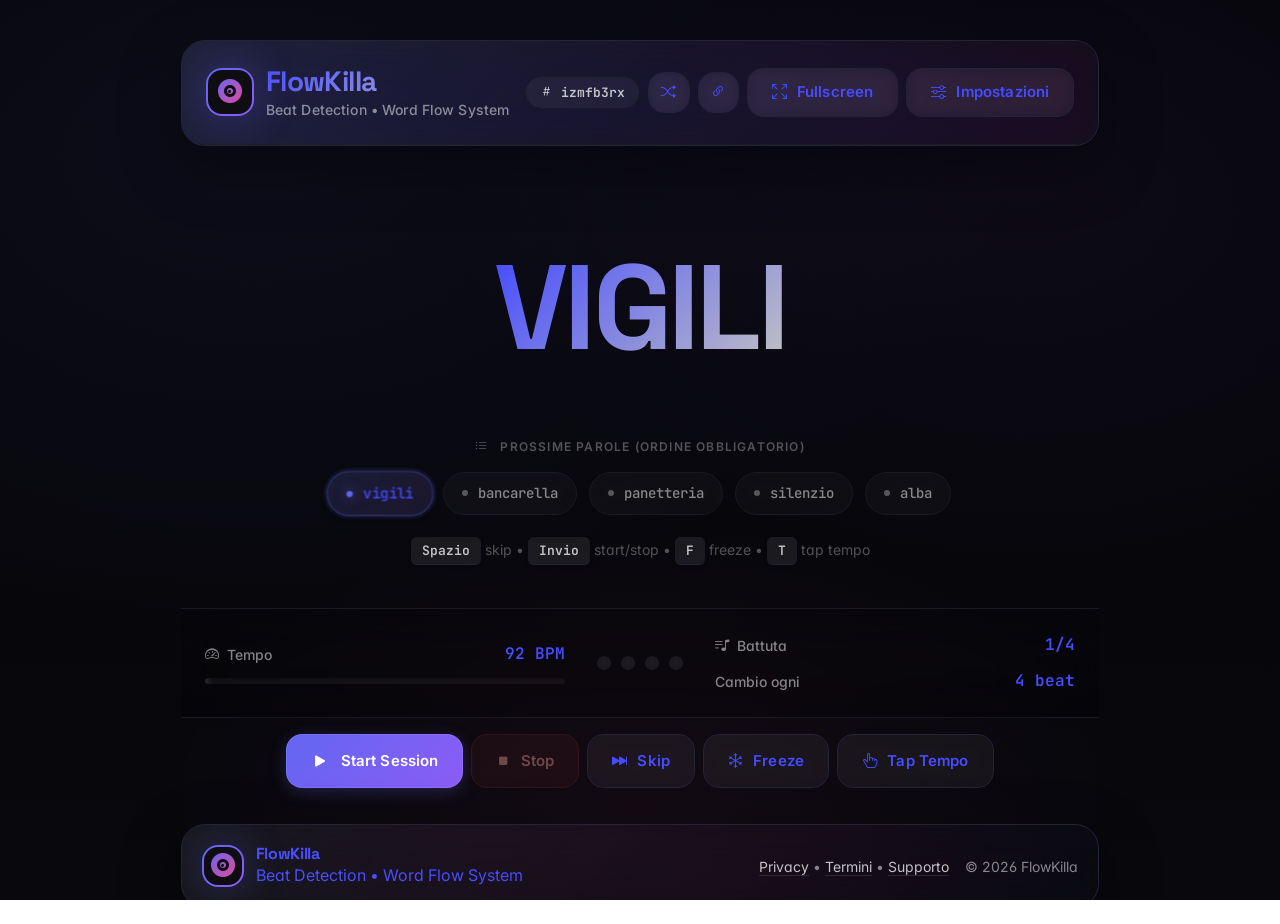
<file: index.html>
<!doctype html>
<html lang="it">
<head>
    <meta charset="utf-8" />
    <meta name="viewport" content="width=device-width,initial-scale=1,viewport-fit=cover" />
    <title>Freestyle Pro — AI Beat Detection + Word Flow</title>
    <!-- Bootstrap -->
    <link href="https://cdn.jsdelivr.net/npm/bootstrap@5.3.3/dist/css/bootstrap.min.css" rel="stylesheet">
    <!-- Bootstrap Icons -->
    <link href="https://cdn.jsdelivr.net/npm/bootstrap-icons@1.11.3/font/bootstrap-icons.css" rel="stylesheet">
    <!-- Fonts -->
    <link rel="preconnect" href="https://fonts.googleapis.com">
    <link rel="preconnect" href="https://fonts.gstatic.com" crossorigin>
    <link href="https://fonts.googleapis.com/css2?family=Inter:wght@300;400;500;600;700;800;900&family=Space+Grotesk:wght@400;500;600;700&family=JetBrains+Mono:wght@400;600&display=swap" rel="stylesheet">
    <link href="css/style.css" rel="stylesheet">
</head>
<body>
    <a class="skip-link" href="#main">Salta al contenuto</a>
    <div id="app-root">
        <!-- We'll inject partials here -->
        <div id="layout-shell-placeholder"></div>
    </div>
    <!-- Mobile Dock placeholder -->
    <div id="mobile-dock-placeholder"></div>
    <!-- Settings Offcanvas placeholder -->
    <div id="settings-placeholder"></div>
    <!-- Toast placeholder -->
    <div id="toast-placeholder"></div>

    <script src="https://cdn.jsdelivr.net/npm/bootstrap@5.3.3/dist/js/bootstrap.bundle.min.js"></script>
    <script src="js/app.js"></script>
    <script src="js/word_banks.js"></script>
    <script src="js/app-main.js"></script>
</body>
</html>
</file>
<file: css/style.css>
:root {
    --bg-base: #050508;
    --bg-elevated: #0d0d12;
    --bg-float: #12121a;

    --line-subtle: #1a1a24;
    --line-default: #23233a;
    --line-emphasis: #2d2d48;

    --text-primary: #464cff;
    --text-secondary: rgba(255, 255, 255, .75);
    --text-tertiary: rgba(255, 255, 255, .50);
    --text-quaternary: rgba(255, 255, 255, .30);

    --brand-primary: #6366f1;
    --brand-secondary: #8b5cf6;
    --brand-accent: #ec4899;

    --success: #10b981;
    --warning: #f59e0b;
    --danger: #ef4444;
    --info: #06b6d4;

    --glow-brand: 0 0 40px rgba(99, 102, 241, .35);
    --glow-accent: 0 0 40px rgba(236, 72, 153, .25);
    --shadow-sm: 0 2px 8px rgba(0, 0, 0, .15);
    --shadow-md: 0 8px 24px rgba(0, 0, 0, .25);
    --shadow-lg: 0 20px 60px rgba(0, 0, 0, .40);

    --radius-sm: 10px;
    --radius-md: 16px;
    --radius-lg: 24px;
    --radius-xl: 32px;

    --transition-fast: 120ms cubic-bezier(0.4, 0, 0.2, 1);
    --transition-base: 200ms cubic-bezier(0.4, 0, 0.2, 1);
    --transition-slow: 350ms cubic-bezier(0.4, 0, 0.2, 1);
}

* {
    -webkit-tap-highlight-color: transparent;
    box-sizing: border-box;
}

html,
body {
    height: 100%;
    margin: 0;
    padding: 0;
    overflow-x: hidden;
}

body {
    background:
        radial-gradient(ellipse 1100px 700px at 20% 15%, rgba(99, 102, 241, .08), transparent 70%),
        radial-gradient(ellipse 900px 600px at 80% 20%, rgba(139, 92, 246, .06), transparent 65%),
        radial-gradient(ellipse 800px 500px at 50% 90%, rgba(236, 72, 153, .05), transparent 60%),
        linear-gradient(180deg, var(--bg-base) 0%, #08080d 100%);
    color: var(--text-primary);
    font-family: 'Inter', system-ui, -apple-system, sans-serif;
    font-feature-settings: "cv02", "cv03", "cv04", "cv11";
    -webkit-font-smoothing: antialiased;
    -moz-osx-font-smoothing: grayscale;
}

/* Typography */
.font-display {
    font-family: 'Space Grotesk', 'Inter', sans-serif;
    font-weight: 700;
    letter-spacing: -0.02em;
}

.font-mono {
    font-family: 'JetBrains Mono', monospace;
    font-feature-settings: "zero", "ss01";
}

/* Layout */
.app-container {
    max-width: 1400px;
    margin: 0 auto;
    padding: env(safe-area-inset-top) env(safe-area-inset-right) env(safe-area-inset-bottom) env(safe-area-inset-left);
}

/* Glass morphism panels */
.glass-panel {
    background: linear-gradient(135deg,
            rgba(255, 255, 255, .04) 0%,
            rgba(255, 255, 255, .01) 100%);
    backdrop-filter: blur(24px) saturate(180%);
    border: 1px solid var(--line-default);
    border-radius: var(--radius-lg);
    box-shadow: var(--shadow-lg);
    position: relative;
    overflow: hidden;
}

.glass-panel::before {
    content: '';
    position: absolute;
    inset: 0;
    background: linear-gradient(135deg,
            rgba(255, 255, 255, .06) 0%,
            transparent 50%);
    pointer-events: none;
    opacity: 0.5;
}

/* Header */
.app-header {
    padding: 1.5rem;
    border-bottom: 1px solid var(--line-subtle);
    background: linear-gradient(90deg,
            rgba(99, 102, 241, .08) 0%,
            rgba(139, 92, 246, .06) 50%,
            rgba(236, 72, 153, .04) 100%);
}

.brand-logo {
    display: flex;
    align-items: center;
    gap: 0.75rem;
}

.brand-icon {
    width: 48px;
    height: 48px;
    background: linear-gradient(135deg, var(--brand-primary), var(--brand-secondary));
    border-radius: var(--radius-md);
    display: flex;
    align-items: center;
    justify-content: center;
    box-shadow: var(--glow-brand);
    position: relative;
}

.brand-icon::after {
    content: '';
    position: absolute;
    inset: 2px;
    background: var(--bg-elevated);
    border-radius: calc(var(--radius-md) - 2px);
    z-index: 0;
}

.brand-icon i {
    position: relative;
    z-index: 1;
    font-size: 1.5rem;
    background: linear-gradient(135deg, var(--brand-primary), var(--brand-accent));
    -webkit-background-clip: text;
    -webkit-text-fill-color: transparent;
    background-clip: text;
}

.brand-title {
    font-size: 1.75rem;
    font-weight: 700;
    background: linear-gradient(135deg, var(--text-primary), var(--text-secondary));
    -webkit-background-clip: text;
    -webkit-text-fill-color: transparent;
    background-clip: text;
    line-height: 1.2;
}

.brand-subtitle {
    font-size: 0.875rem;
    color: var(--text-tertiary);
    font-weight: 500;
    letter-spacing: 0.01em;
}

/* Word Display */
.word-stage {
    padding: 3rem 2rem;
    min-height: 400px;
    display: flex;
    flex-direction: column;
    align-items: center;
    justify-content: center;
    position: relative;
}

.current-word-wrapper {
    position: relative;
    width: 100%;
    display: flex;
    align-items: center;
    justify-content: center;
    min-height: 180px;
}

.current-word {
    font-family: 'Space Grotesk', sans-serif;
    font-size: clamp(56px, 12vw, 120px);
    font-weight: 700;
    line-height: 0.9;
    letter-spacing: -0.03em;
    text-transform: uppercase;
    text-align: center;
    background: linear-gradient(135deg,
            var(--text-primary) 0%,
            var(--text-secondary) 100%);
    -webkit-background-clip: text;
    -webkit-text-fill-color: transparent;
    background-clip: text;
    position: relative;
    animation: fadeInScale 0.4s cubic-bezier(0.34, 1.56, 0.64, 1);
    word-break: break-word;
}

@keyframes fadeInScale {
    from {
        opacity: 0;
        transform: scale(0.9) translateY(10px);
    }

    to {
        opacity: 1;
        transform: scale(1) translateY(0);
    }
}

.word-glow {
    position: absolute;
    inset: -40px;
    background: radial-gradient(ellipse at center,
            rgba(99, 102, 241, .15) 0%,
            transparent 70%);
    filter: blur(60px);
    opacity: 0;
    transition: opacity var(--transition-slow);
    pointer-events: none;
}

.word-stage.playing .word-glow {
    opacity: 1;
}

/* Queue Pills */
.queue-section {
    margin-top: 2.5rem;
    width: 100%;
}

.queue-label {
    font-size: 0.75rem;
    text-transform: uppercase;
    letter-spacing: 0.1em;
    color: var(--text-quaternary);
    font-weight: 600;
    margin-bottom: 1rem;
}

.queue-pills {
    display: flex;
    flex-wrap: wrap;
    gap: 0.75rem;
    justify-content: center;
}

.queue-pill {
    position: relative;
    padding: 0.625rem 1.125rem;
    background: rgba(255, 255, 255, .03);
    border: 1px solid var(--line-subtle);
    border-radius: 999px;
    display: inline-flex;
    align-items: center;
    gap: 0.625rem;
    font-size: 0.9375rem;
    font-weight: 500;
    color: var(--text-tertiary);
    transition: all var(--transition-base);
    backdrop-filter: blur(8px);
}

.queue-pill::before {
    content: '';
    position: absolute;
    inset: 0;
    background: linear-gradient(135deg,
            rgba(99, 102, 241, .15),
            rgba(139, 92, 246, .10));
    border-radius: 999px;
    opacity: 0;
    transition: opacity var(--transition-base);
}

.queue-pill.active {
    border-color: rgba(99, 102, 241, .5);
    color: var(--text-primary);
    transform: scale(1.05);
    box-shadow:
        0 0 0 3px rgba(99, 102, 241, .1),
        var(--shadow-sm);
}

.queue-pill.active::before {
    opacity: 1;
}

.pill-indicator {
    width: 6px;
    height: 6px;
    border-radius: 50%;
    background: var(--text-quaternary);
    transition: all var(--transition-base);
    position: relative;
    z-index: 1;
}

.queue-pill.active .pill-indicator {
    background: var(--brand-primary);
    box-shadow: 0 0 12px rgba(99, 102, 241, .6);
    animation: pulse 1.5s ease-in-out infinite;
}

@keyframes pulse {

    0%,
    100% {
        opacity: 1;
        transform: scale(1);
    }

    50% {
        opacity: 0.8;
        transform: scale(1.2);
    }
}

.pill-text {
    font-family: 'JetBrains Mono', monospace;
    font-size: 0.875rem;
    position: relative;
    z-index: 1;
}

/* Beat Visualizer */
.beat-hud {
    padding: 1.5rem;
    border-top: 1px solid var(--line-subtle);
    background: linear-gradient(180deg,
            rgba(0, 0, 0, 0) 0%,
            rgba(0, 0, 0, .2) 100%);
    backdrop-filter: blur(20px);
}

.beat-grid {
    display: grid;
    grid-template-columns: 1fr auto 1fr;
    gap: 2rem;
    align-items: center;
}

.beat-info {
    display: flex;
    flex-direction: column;
    gap: 0.75rem;
}

.beat-stat {
    display: flex;
    align-items: center;
    justify-content: space-between;
    font-size: 0.875rem;
}

.beat-stat-label {
    color: var(--text-tertiary);
    font-weight: 500;
    display: flex;
    align-items: center;
    gap: 0.5rem;
}

.beat-stat-value {
    font-family: 'JetBrains Mono', monospace;
    font-weight: 600;
    color: var(--text-primary);
    font-size: 1rem;
}

.progress-bar-wrapper {
    height: 6px;
    background: rgba(255, 255, 255, .05);
    border-radius: 999px;
    overflow: hidden;
    position: relative;
    box-shadow: inset 0 1px 3px rgba(0, 0, 0, .3);
}

.progress-bar-fill {
    height: 100%;
    width: 0%;
    background: linear-gradient(90deg,
            var(--brand-primary),
            var(--brand-accent));
    border-radius: 999px;
    transition: width 0.05s linear;
    position: relative;
    box-shadow: 0 0 12px rgba(99, 102, 241, .5);
}

.progress-bar-fill::after {
    content: '';
    position: absolute;
    right: 0;
    top: 0;
    bottom: 0;
    width: 4px;
    background: rgba(255, 255, 255, .8);
    box-shadow: 0 0 8px rgba(255, 255, 255, .6);
}

/* Beat Dots */
.beat-visualizer {
    display: flex;
    gap: 0.625rem;
}

.beat-dot {
    width: 14px;
    height: 14px;
    border-radius: 50%;
    background: rgba(255, 255, 255, .08);
    border: 2px solid var(--line-subtle);
    transition: all var(--transition-fast);
    position: relative;
}

.beat-dot.active {
    background: var(--brand-primary);
    border-color: var(--brand-primary);
    box-shadow:
        0 0 20px rgba(99, 102, 241, .6),
        0 0 40px rgba(99, 102, 241, .3);
    transform: scale(1.3);
}

.beat-dot.active::after {
    content: '';
    position: absolute;
    inset: -4px;
    border: 2px solid rgba(99, 102, 241, .3);
    border-radius: 50%;
    animation: ripple 0.6s ease-out;
}

@keyframes ripple {
    from {
        transform: scale(0.8);
        opacity: 1;
    }

    to {
        transform: scale(1.5);
        opacity: 0;
    }
}

/* Buttons */
.btn-custom {
    position: relative;
    padding: 0.75rem 1.5rem;
    border-radius: var(--radius-md);
    font-weight: 600;
    font-size: 0.9375rem;
    letter-spacing: 0.01em;
    display: inline-flex;
    align-items: center;
    gap: 0.625rem;
    transition: all var(--transition-base);
    border: none;
    cursor: pointer;
    overflow: hidden;
}

.btn-custom::before {
    content: '';
    position: absolute;
    inset: 0;
    background: linear-gradient(135deg,
            rgba(255, 255, 255, .1) 0%,
            rgba(255, 255, 255, .05) 100%);
    opacity: 0;
    transition: opacity var(--transition-base);
}

.btn-custom:hover::before {
    opacity: 1;
}

.btn-primary-custom {
    background: linear-gradient(135deg,
            var(--brand-primary),
            var(--brand-secondary));
    color: white;
    box-shadow:
        0 4px 16px rgba(99, 102, 241, .25),
        0 0 0 1px rgba(255, 255, 255, .1) inset;
}

.btn-primary-custom:hover {
    transform: translateY(-2px);
    box-shadow:
        0 8px 24px rgba(99, 102, 241, .35),
        0 0 0 1px rgba(255, 255, 255, .15) inset;
}

.btn-secondary-custom {
    background: rgba(255, 255, 255, .05);
    border: 1px solid var(--line-default);
    color: var(--text-primary);
    backdrop-filter: blur(8px);
}

.btn-secondary-custom:hover {
    background: rgba(255, 255, 255, .08);
    border-color: var(--line-emphasis);
    transform: translateY(-1px);
}

.btn-danger-custom {
    background: rgba(239, 68, 68, .15);
    border: 1px solid rgba(239, 68, 68, .3);
    color: #fca5a5;
}

.btn-danger-custom:hover {
    background: rgba(239, 68, 68, .25);
    border-color: rgba(239, 68, 68, .5);
}

.btn-custom:disabled {
    opacity: 0.4;
    cursor: not-allowed;
    transform: none !important;
}

.btn-icon-only {
    padding: 0.75rem;
    aspect-ratio: 1;
}

/* Media Source Panel */
.media-panel {
    margin-top: 2rem;
    padding: 1.5rem;
    background: rgba(0, 0, 0, .2);
    border: 1px solid var(--line-subtle);
    border-radius: var(--radius-lg);
    backdrop-filter: blur(12px);
}

.media-header {
    display: flex;
    align-items: center;
    justify-content: space-between;
    margin-bottom: 1rem;
}

.media-title {
    font-weight: 600;
    font-size: 0.9375rem;
    display: flex;
    align-items: center;
    gap: 0.625rem;
}

.media-badge {
    padding: 0.25rem 0.75rem;
    background: rgba(99, 102, 241, .15);
    border: 1px solid rgba(99, 102, 241, .3);
    border-radius: 999px;
    font-size: 0.75rem;
    font-weight: 600;
    color: var(--brand-primary);
    font-family: 'JetBrains Mono', monospace;
}

.yt-embed-wrapper {
    border-radius: var(--radius-md);
    overflow: hidden;
    background: #000;
    aspect-ratio: 16/9;
    box-shadow: var(--shadow-md);
}

.file-audio-player {
    width: 100%;
    margin-top: 1rem;
    border-radius: var(--radius-md);
    background: rgba(0, 0, 0, .3);
}

/* Search Box */
.search-box {
    position: relative;
    margin-bottom: 1rem;
}

.search-input {
    width: 100%;
    padding: 1rem 3rem 1rem 1.25rem;
    background: rgba(255, 255, 255, .03);
    border: 1px solid var(--line-default);
    border-radius: var(--radius-md);
    color: var(--text-primary);
    font-size: 0.9375rem;
    transition: all var(--transition-base);
    font-family: 'JetBrains Mono', monospace;
}

.search-input:focus {
    outline: none;
    border-color: var(--brand-primary);
    background: rgba(255, 255, 255, .05);
    box-shadow: 0 0 0 3px rgba(99, 102, 241, .1);
}

.search-input::placeholder {
    color: var(--text-quaternary);
}

.search-button {
    position: absolute;
    right: 0.5rem;
    top: 50%;
    transform: translateY(-50%);
}

/* Settings Offcanvas */
.offcanvas-custom {
    background: var(--bg-elevated);
    border-left: 1px solid var(--line-default);
    backdrop-filter: blur(40px);
}

.offcanvas-header-custom {
    padding: 1.5rem;
    border-bottom: 1px solid var(--line-subtle);
    background: linear-gradient(90deg,
            rgba(99, 102, 241, .08) 0%,
            rgba(139, 92, 246, .06) 100%);
}

.offcanvas-title-custom {
    font-size: 1.25rem;
    font-weight: 700;
    display: flex;
    align-items: center;
    gap: 0.75rem;
}

.form-group-custom {
    margin-bottom: 1.5rem;
}

.form-label-custom {
    font-size: 0.875rem;
    font-weight: 600;
    color: var(--text-secondary);
    margin-bottom: 0.625rem;
    display: block;
    letter-spacing: 0.01em;
}

.form-control-custom {
    width: 100%;
    padding: 0.875rem 1rem;
    background: rgba(255, 255, 255, .03);
    border: 1px solid var(--line-default);
    border-radius: var(--radius-sm);
    color: var(--text-primary);
    font-size: 0.9375rem;
    transition: all var(--transition-base);
}

.form-control-custom:focus {
    outline: none;
    border-color: var(--brand-primary);
    background: rgba(255, 255, 255, .05);
    box-shadow: 0 0 0 3px rgba(99, 102, 241, .1);
}

.form-select-custom {
    appearance: none;
    background-image: url("data:image/svg+xml,%3Csvg width='12' height='8' viewBox='0 0 12 8' fill='none' xmlns='http://www.w3.org/2000/svg'%3E%3Cpath d='M1 1L6 6L11 1' stroke='%23666' stroke-width='2' stroke-linecap='round'/%3E%3C/svg%3E");
    background-repeat: no-repeat;
    background-position: right 1rem center;
    padding-right: 2.5rem;
}

.range-group {
    display: flex;
    gap: 1rem;
    align-items: center;
}

.form-range-custom {
    flex: 1;
    height: 6px;
    background: rgba(255, 255, 255, .08);
    border-radius: 999px;
    outline: none;
    appearance: none;
}

.form-range-custom::-webkit-slider-thumb {
    appearance: none;
    width: 18px;
    height: 18px;
    border-radius: 50%;
    background: linear-gradient(135deg, var(--brand-primary), var(--brand-secondary));
    cursor: pointer;
    box-shadow: 0 2px 8px rgba(99, 102, 241, .4);
    transition: all var(--transition-base);
}

.form-range-custom::-webkit-slider-thumb:hover {
    transform: scale(1.2);
    box-shadow: 0 4px 16px rgba(99, 102, 241, .6);
}

.form-range-custom::-moz-range-thumb {
    width: 18px;
    height: 18px;
    border: none;
    border-radius: 50%;
    background: linear-gradient(135deg, var(--brand-primary), var(--brand-secondary));
    cursor: pointer;
    box-shadow: 0 2px 8px rgba(99, 102, 241, .4);
}

.range-value {
    min-width: 70px;
    text-align: center;
    font-family: 'JetBrains Mono', monospace;
    font-weight: 600;
    font-size: 0.9375rem;
}

.switch-custom {
    display: flex;
    align-items: center;
    gap: 0.75rem;
    cursor: pointer;
    user-select: none;
}

.switch-toggle {
    position: relative;
    width: 48px;
    height: 26px;
    background: rgba(255, 255, 255, .1);
    border-radius: 999px;
    transition: background var(--transition-base);
    border: 1px solid var(--line-subtle);
}

.switch-toggle::after {
    content: '';
    position: absolute;
    top: 2px;
    left: 2px;
    width: 20px;
    height: 20px;
    background: var(--text-quaternary);
    border-radius: 50%;
    transition: all var(--transition-base);
}

input[type="checkbox"]:checked+.switch-toggle {
    background: linear-gradient(135deg, var(--brand-primary), var(--brand-secondary));
    border-color: transparent;
}

input[type="checkbox"]:checked+.switch-toggle::after {
    left: calc(100% - 22px);
    background: white;
    box-shadow: 0 2px 8px rgba(0, 0, 0, .2);
}

/* Toast */
.toast-custom {
    min-width: 280px;
    background: var(--bg-float);
    border: 1px solid var(--line-default);
    border-radius: var(--radius-md);
    box-shadow: var(--shadow-lg);
    backdrop-filter: blur(20px);
}

.toast-body-custom {
    padding: 1rem 1.25rem;
    display: flex;
    align-items: center;
    gap: 0.75rem;
    font-weight: 500;
}

/* Kbd */
.kbd-custom {
    padding: 0.25rem 0.625rem;
    background: rgba(255, 255, 255, .08);
    border: 1px solid var(--line-subtle);
    border-radius: 6px;
    font-family: 'JetBrains Mono', monospace;
    font-size: 0.8125rem;
    font-weight: 600;
    color: var(--text-secondary);
    box-shadow:
        0 1px 0 0 var(--line-default),
        0 2px 4px rgba(0, 0, 0, .2);
}

/* Badge */
.badge-custom {
    padding: 0.375rem 0.875rem;
    background: rgba(255, 255, 255, .05);
    border: 1px solid var(--line-subtle);
    border-radius: 999px;
    font-family: 'JetBrains Mono', monospace;
    font-size: 0.8125rem;
    font-weight: 600;
    color: var(--text-secondary);
    display: inline-flex;
    align-items: center;
    gap: 0.5rem;
}

/* Loading State */
.loading-spinner {
    width: 20px;
    height: 20px;
    border: 3px solid rgba(255, 255, 255, .1);
    border-top-color: var(--brand-primary);
    border-radius: 50%;
    animation: spin 0.8s linear infinite;
}

@keyframes spin {
    to {
        transform: rotate(360deg);
    }
}

/* Auto BPM Detection Badge */
.auto-bpm-badge {
    padding: 0.5rem 1rem;
    background: linear-gradient(135deg,
            rgba(16, 185, 129, .15),
            rgba(6, 182, 212, .10));
    border: 1px solid rgba(16, 185, 129, .3);
    border-radius: var(--radius-md);
    display: inline-flex;
    align-items: center;
    gap: 0.625rem;
    font-size: 0.875rem;
    font-weight: 600;
    color: var(--success);
    animation: slideInRight 0.4s cubic-bezier(0.34, 1.56, 0.64, 1);
}

@keyframes slideInRight {
    from {
        opacity: 0;
        transform: translateX(20px);
    }

    to {
        opacity: 1;
        transform: translateX(0);
    }
}

/* Mobile dock */
.mobile-dock {
    position: sticky;
    bottom: 0;
    left: 0;
    right: 0;
    padding: 1rem;
    padding-bottom: calc(1rem + env(safe-area-inset-bottom));
    background: linear-gradient(180deg,
            rgba(5, 5, 8, 0) 0%,
            rgba(5, 5, 8, .95) 20%,
            rgba(5, 5, 8, .98) 100%);
    backdrop-filter: blur(20px);
    z-index: 100;
    border-top: 1px solid var(--line-subtle);
}

.mobile-controls {
    display: grid;
    grid-template-columns: 1fr 1fr auto;
    gap: 0.75rem;
}

/* Responsive */
@media (max-width: 768px) {
    .app-header {
        padding: 1rem;
    }

    .brand-title {
        font-size: 1.375rem;
    }

    .word-stage {
        padding: 2rem 1rem;
        min-height: 320px;
    }

    .current-word {
        font-size: clamp(40px, 15vw, 80px);
    }

    .beat-grid {
        grid-template-columns: 1fr;
        gap: 1.5rem;
    }

    .beat-visualizer {
        justify-content: center;
    }

    .beat-hud {
        padding: 1rem;
    }

    .media-panel {
        padding: 1rem;
    }
}

/* Utility classes */
.text-gradient {
    background: linear-gradient(135deg, var(--brand-primary), var(--brand-accent));
    -webkit-background-clip: text;
    -webkit-text-fill-color: transparent;
    background-clip: text;
}

.hidden {
    display: none !important;
}

/* Scrollbar */
::-webkit-scrollbar {
    width: 8px;
    height: 8px;
}

::-webkit-scrollbar-track {
    background: var(--bg-base);
}

::-webkit-scrollbar-thumb {
    background: var(--line-default);
    border-radius: 999px;
}

::-webkit-scrollbar-thumb:hover {
    background: var(--line-emphasis);
}


/* -------------------------------------------------------
   Production layout: rails + header/footer + accessibility
-------------------------------------------------------- */

/* Slightly narrower main column to leave room for ads on desktop */
.app-container {
    max-width: 1200px;
}

/* Skip link (a11y) */
.skip-link {
    position: absolute;
    left: -999px;
    top: 10px;
    z-index: 10000;
    padding: 0.75rem 1rem;
    border-radius: var(--radius-md);
    background: var(--bg-float);
    border: 1px solid var(--line-default);
    color: var(--text-primary);
    text-decoration: none;
    box-shadow: var(--shadow-lg);
}

.skip-link:focus {
    left: 10px;
    outline: none;
    box-shadow: 0 0 0 3px rgba(99, 102, 241, .25), var(--shadow-lg);
}

/* Grid shell with ad rails (desktop) */
.layout-shell {
    max-width: 1700px;
    margin: 0 auto;
    padding: 1rem;
}

@media (min-width: 1200px) {
    .layout-shell {
        display: grid;
        grid-template-columns: minmax(0, 1fr) minmax(0, 1200px) minmax(0, 1fr);
        gap: 1.5rem;
        align-items: start;
    }

    .ad-rail {
        display: flex;
    }
}

.ad-rail {
    display: none;
    flex-direction: column;
    gap: 1rem;
    position: sticky;
    top: 1rem;
    align-self: start;
}

.ad-rail--left {
    justify-self: end;
}

.ad-rail--right {
    justify-self: start;
}

/* Ad slots: neutral placeholders (replace with your ad provider) */
.ad-slot {
    border-radius: var(--radius-lg);
    border: 1px dashed rgba(255, 255, 255, .18);
    background: rgba(255, 255, 255, .02);
    backdrop-filter: blur(10px);
    box-shadow: var(--shadow-sm);
    display: grid;
    place-items: center;
    text-align: center;
    padding: 1rem;
    overflow: hidden;
}

.ad-slot__label {
    font-size: 0.75rem;
    letter-spacing: 0.14em;
    text-transform: uppercase;
    color: var(--text-quaternary);
    font-weight: 700;
}

.ad-slot__size {
    margin-top: 0.5rem;
    font-family: 'JetBrains Mono', monospace;
    font-weight: 700;
    color: var(--text-tertiary);
}

/* Rails sizes */
.ad-slot--rail {
    width: 300px;
    min-height: 250px;
}

.ad-slot--header {
    width: 100%;
    min-height: 56px;
    margin-top: 1rem;
    border-radius: var(--radius-md);
}

/* Footer */
.app-footer {
    margin-top: 1.25rem;
    padding: 1.25rem 1.25rem;
}

.footer-inner {
    display: flex;
    align-items: center;
    justify-content: space-between;
    gap: 1rem;
    flex-wrap: wrap;
}

.footer-brand {
    display: flex;
    align-items: center;
    gap: 0.75rem;
}

.footer-icon {
    width: 42px;
    height: 42px;
}

.footer-title {
    font-weight: 700;
    line-height: 1.1;
}

.footer-meta {
    color: var(--text-tertiary);
    font-size: 0.875rem;
    display: flex;
    gap: 1rem;
    flex-wrap: wrap;
    align-items: center;
}

.footer-link {
    color: var(--text-secondary);
    text-decoration: none;
    border-bottom: 1px solid rgba(255, 255, 255, .12);
    transition: border-color var(--transition-base), color var(--transition-base);
}

.footer-link:hover {
    color: var(--text-primary);
    border-bottom-color: rgba(255, 255, 255, .35);
}

/* Settings: clearer grouping (accordion) */
.settings-note .badge-custom {
    width: 100%;
    justify-content: center;
}

.settings-accordion .accordion-item {
    background: rgba(255, 255, 255, .02);
    border: 1px solid var(--line-default);
    border-radius: var(--radius-lg);
    overflow: hidden;
    box-shadow: var(--shadow-sm);
    margin-bottom: 0.75rem;
}

.settings-accordion .accordion-header {
    margin: 0;
}

.settings-accordion .accordion-button {
    background: linear-gradient(90deg,
            rgba(99, 102, 241, .08) 0%,
            rgba(139, 92, 246, .06) 100%);
    color: var(--text-primary);
    font-weight: 700;
    padding: 1rem 1.125rem;
    border: none;
    box-shadow: none;
}

.settings-accordion .accordion-button.collapsed {
    background: rgba(255, 255, 255, .02);
    color: var(--text-secondary);
}

.settings-accordion .accordion-button:focus {
    box-shadow: 0 0 0 3px rgba(99, 102, 241, .18);
}

.settings-accordion .accordion-button::after {
    filter: invert(1);
    opacity: 0.75;
}

.settings-accordion .accordion-body {
    padding: 1.125rem 1.125rem 0.5rem 1.125rem;
}

.settings-actions {
    position: sticky;
    bottom: 0;
    margin-top: 1rem;
    padding: 0.75rem 0;
    background: linear-gradient(180deg,
            rgba(13, 13, 18, 0) 0%,
            rgba(13, 13, 18, .85) 35%,
            rgba(13, 13, 18, .95) 100%);
    backdrop-filter: blur(12px);
}

/* Offcanvas sizing */
.offcanvas-custom {
    width: 420px;
    max-width: 94vw;
}

@media (max-width: 768px) {
    .layout-shell {
        padding: 0;
    }

    .app-footer {
        margin-top: 1rem;
        padding: 1rem;
    }

    .ad-slot--header {
        margin-top: 0.75rem;
    }

    .settings-accordion .accordion-body {
        padding: 1rem 1rem 0.25rem 1rem;
    }
}
</file>
